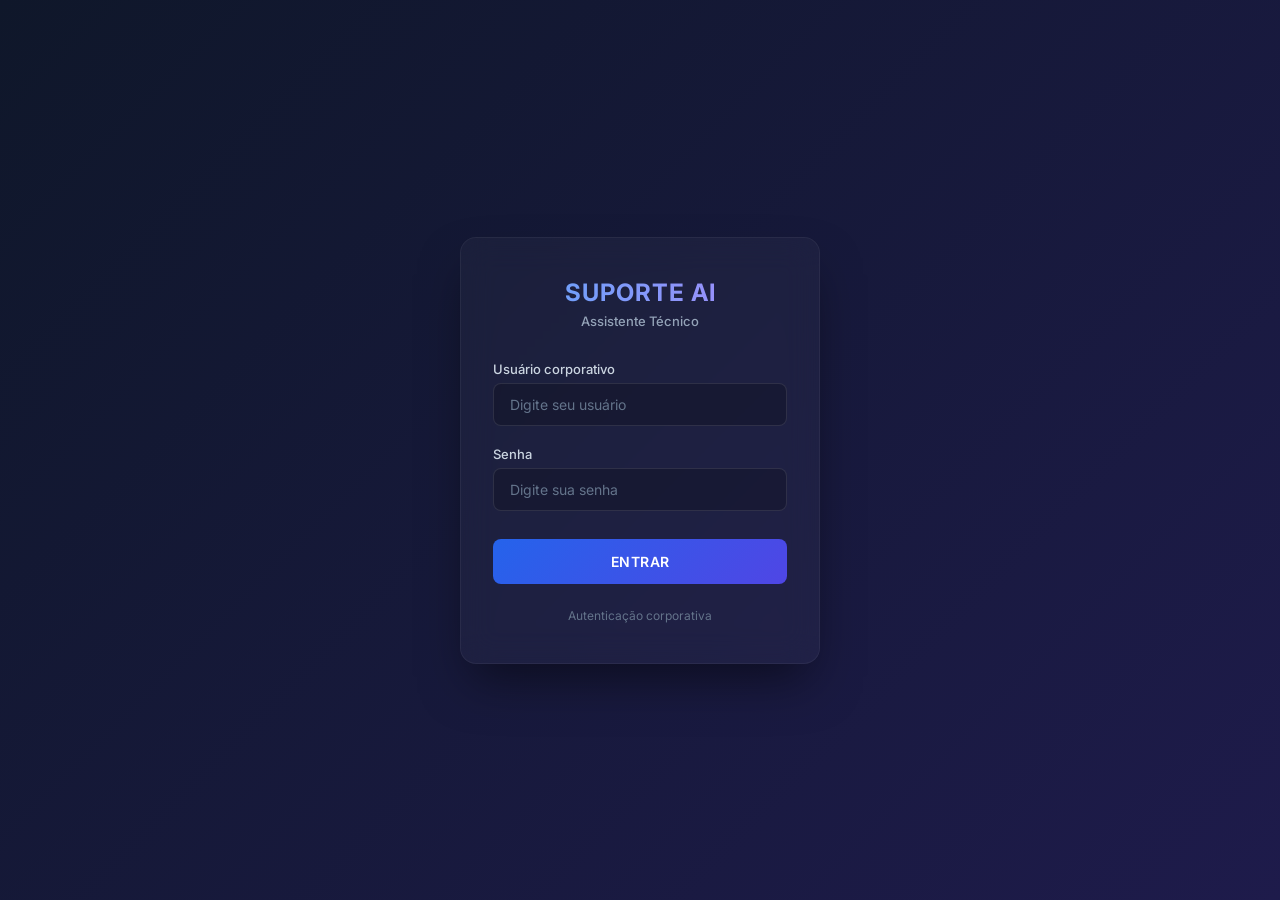
<file: rag/web/login.html>
<!DOCTYPE html>
<html lang="pt-BR">
<head>
    <meta charset="UTF-8">
    <meta name="viewport" content="width=device-width, initial-scale=1.0">
    <title>SUPORTE AI</title>
    
    <!-- Importando fonte moderna -->
    <link href="https://fonts.googleapis.com/css2?family=Inter:wght@400;500;600;700&display=swap" rel="stylesheet">

    <style>
        * {
            box-sizing: border-box;
            margin: 0;
            padding: 0;
            font-family: 'Inter', sans-serif;
        }

        body {
            min-height: 100vh;
            display: flex;
            align-items: center;
            justify-content: center;
            /* Fundo moderno com gradiente fluido */
            background: linear-gradient(135deg, #0f172a 0%, #1e1b4b 100%);
            color: #f8fafc;
        }

        .login-container {
            width: 100%;
            max-width: 400px;
            padding: 20px;
        }

        .login-box {
            /* Efeito Glassmorphism */
            background: rgba(255, 255, 255, 0.03);
            backdrop-filter: blur(16px);
            -webkit-backdrop-filter: blur(16px);
            border: 1px solid rgba(255, 255, 255, 0.05);
            border-radius: 16px;
            padding: 40px 32px;
            box-shadow: 0 25px 50px -12px rgba(0, 0, 0, 0.5);
        }

        .logo {
            text-align: center;
            margin-bottom: 32px;
        }

        .logo-title {
            font-size: 24px;
            font-weight: 700;
            letter-spacing: 1px;
            background: linear-gradient(to right, #60a5fa, #a78bfa);
            -webkit-background-clip: text;
            -webkit-text-fill-color: transparent;
        }

        .logo-subtitle {
            margin-top: 6px;
            color: #94a3b8;
            font-size: 13px;
            font-weight: 500;
        }

        label {
            display: block;
            margin-bottom: 6px;
            color: #cbd5e1;
            font-size: 13px;
            font-weight: 500;
        }

        input {
            width: 100%;
            padding: 12px 16px;
            margin-bottom: 20px;
            background: rgba(0, 0, 0, 0.2);
            border: 1px solid rgba(255, 255, 255, 0.1);
            border-radius: 8px;
            color: white;
            font-size: 14px;
            outline: none;
            transition: all 0.2s ease;
        }

        input::placeholder {
            color: #64748b;
        }

        /* Efeito moderno de foco no input */
        input:focus {
            border-color: #3b82f6;
            background: rgba(0, 0, 0, 0.3);
            box-shadow: 0 0 0 3px rgba(59, 130, 246, 0.2);
        }

        button {
            width: 100%;
            padding: 14px;
            margin-top: 8px;
            background: linear-gradient(135deg, #2563eb, #4f46e5);
            border: none;
            border-radius: 8px;
            color: white;
            font-size: 14px;
            font-weight: 600;
            letter-spacing: 0.5px;
            cursor: pointer;
            transition: transform 0.2s ease, box-shadow 0.2s ease;
        }

        button:hover {
            transform: translateY(-1px);
            box-shadow: 0 8px 20px -6px rgba(79, 70, 229, 0.5);
        }

        button:active {
            transform: translateY(1px);
        }

        button:disabled {
            background: #475569;
            cursor: not-allowed;
            transform: none;
            box-shadow: none;
        }

        .error {
            display: none;
            margin-bottom: 20px;
            padding: 12px;
            background: rgba(239, 68, 68, 0.1);
            border: 1px solid rgba(239, 68, 68, 0.2);
            border-radius: 8px;
            color: #fca5a5;
            font-size: 13px;
            font-weight: 500;
            text-align: center;
        }

        .footer {
            text-align: center;
            margin-top: 24px;
            color: #64748b;
            font-size: 12px;
        }
    </style>
</head>
<body>

<div class="login-container">
    <div class="login-box">
        <div class="logo">
            <div class="logo-title">SUPORTE AI</div>
            <div class="logo-subtitle">Assistente Técnico</div>
        </div>

        <div id="error" class="error"></div>

        <form id="loginForm">
            <label for="username">Usuário corporativo</label>
            <input id="username" type="text" autocomplete="username" placeholder="Digite seu usuário" required>

            <label for="password">Senha</label>
            <input id="password" type="password" autocomplete="current-password" placeholder="Digite sua senha" required>

            <button id="loginButton" type="submit">ENTRAR</button>
        </form>

        <div class="footer">Autenticação corporativa</div>
    </div>
</div>

<script>
    // A lógica JavaScript original permanece exatamente a mesma
    const form = document.getElementById("loginForm");
    const button = document.getElementById("loginButton");
    const error = document.getElementById("error");

    form.addEventListener("submit", async function(event) {
        event.preventDefault();

        const username = document.getElementById("username").value.trim();
        const password = document.getElementById("password").value;

        error.style.display = "none";
        button.disabled = true;
        button.textContent = "AUTENTICANDO...";

        try {
            const response = await fetch("/login", {
                method: "POST",
                headers: { "Content-Type": "application/json" },
                body: JSON.stringify({ username, password })
            });

            const data = await response.json();

            if (!response.ok) {
                throw new Error(data.detail || "Falha na autenticação.");
            }
            window.location.href = "/app";

        } catch (err) {
            error.textContent = err.message;
            error.style.display = "block";
        } finally {
            button.disabled = false;
            button.textContent = "ENTRAR";
        }
    });
</script>

</body>
</html>
</file>
